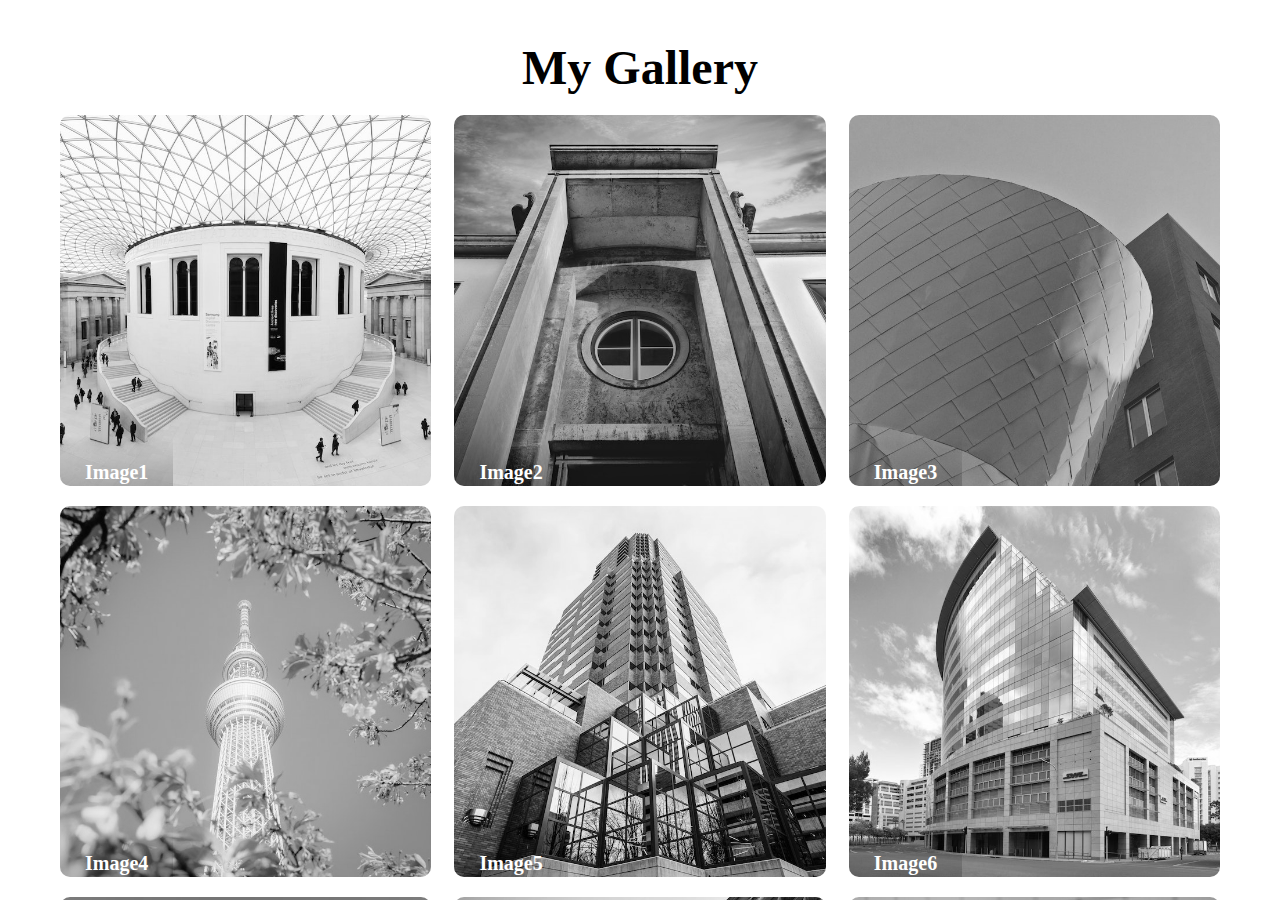
<file: index.html>
<!DOCTYPE html>
<html lang="en">

<head>
    <meta charset="UTF-8">
    <meta name="viewport" content="width=device-width, initial-scale=1.0">
    <title>Image Gallery</title>

    <link rel="stylesheet" href="style.css">

    <link rel="shortcut icon" href="img/favicon.ico">

</head>

<body>
    <div id="wrapper">
        <div class="container">
            <h1>My Gallery</h1>
            <div class="gallery">
                <figure class="card">
                    <img src="img/image1.jpg" alt="Image1">
                    <figcaption>Image1</figcaption>
                </figure>
                <figure class="card">
                    <img src="img/image2.jpeg" alt="Image2">
                    <figcaption>Image2</figcaption>
                </figure>
                <figure class="card">
                    <img src="img/image3.jpeg" alt="Image3">
                    <figcaption>Image3</figcaption>
                </figure>
                <figure class="card">
                    <img src="img/image4.jpeg" alt="Image4">
                    <figcaption>Image4</figcaption>
                </figure>
                <figure class="card">
                    <img src="img/image5.jpeg" alt="Image5">
                    <figcaption>Image5</figcaption>
                </figure>
                <figure class="card">
                    <img src="img/image6.jpeg" alt="Image6">
                    <figcaption>Image6</figcaption>
                </figure>
                <figure class="card">
                    <img src="img/image7.jpeg" alt="Image7">
                    <figcaption>Image7</figcaption>
                </figure>
                <figure class="card">
                    <img src="img/image8.jpeg" alt="Image8">
                    <figcaption>Image8</figcaption>
                </figure>
                <figure class="card">
                    <img src="img/image9.jpeg" alt="Image9">
                    <figcaption>Image9</figcaption>
                </figure>
                <figure class="card">
                    <img src="img/image10.jpg" alt="Image10">
                    <figcaption>Image10</figcaption>
                </figure>
                <figure class="card">
                    <img src="img/image11.jpg" alt="Image11">
                    <figcaption>Image11</figcaption>
                </figure>
                <figure class="card">
                    <img src="img/image12.jpg" alt="Image12">
                    <figcaption>Image12</figcaption>
                </figure>
            </div>
        </div>
    </div>
</body>

</html>
</file>
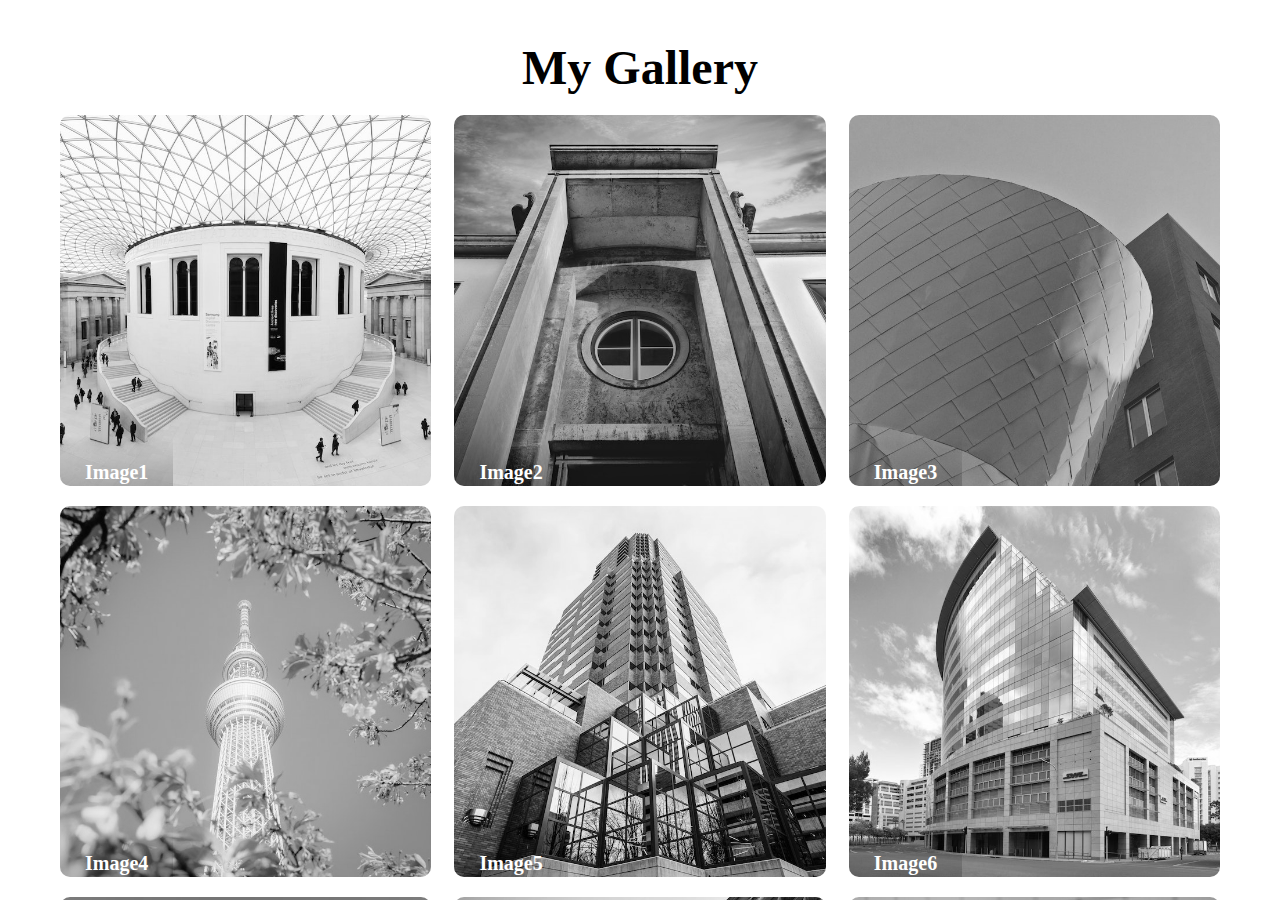
<file: indexMe.html>
<!DOCTYPE html>
<html lang="en">

<head>
    <meta charset="UTF-8">
    <meta name="viewport" content="width=device-width, initial-scale=1.0">
    <title>Image Gallery</title>

    <link rel="stylesheet" href="styleMe.css">

    <link rel="shortcut icon" href="img/favicon.ico">

</head>

<body>
    <div id="wrapper">
        <div class="container">
            <h1>My Gallery</h1>
            <div class="gallery">
                <figure class="card">
                    <img src="img/image1.jpg" alt="Image1">
                    <figcaption>Image1</figcaption>
                </figure>
                <figure class="card">
                    <img src="img/image2.jpeg" alt="Image2">
                    <figcaption>Image2</figcaption>
                </figure>
                <figure class="card">
                    <img src="img/image3.jpeg" alt="Image3">
                    <figcaption>Image3</figcaption>
                </figure>
                <figure class="card">
                    <img src="img/image4.jpeg" alt="Image4">
                    <figcaption>Image4</figcaption>
                </figure>
                <figure class="card">
                    <img src="img/image5.jpeg" alt="Image5">
                    <figcaption>Image5</figcaption>
                </figure>
                <figure class="card">
                    <img src="img/image6.jpeg" alt="Image6">
                    <figcaption>Image6</figcaption>
                </figure>
                <figure class="card">
                    <img src="img/image7.jpeg" alt="Image7">
                    <figcaption>Image7</figcaption>
                </figure>
                <figure class="card">
                    <img src="img/image8.jpeg" alt="Image8">
                    <figcaption>Image8</figcaption>
                </figure>
                <figure class="card">
                    <img src="img/image9.jpeg" alt="Image9">
                    <figcaption>Image9</figcaption>
                </figure>
                <figure class="card">
                    <img src="img/image10.jpg" alt="Image10">
                    <figcaption>Image10</figcaption>
                </figure>
                <figure class="card">
                    <img src="img/image11.jpg" alt="Image11">
                    <figcaption>Image11</figcaption>
                </figure>
                <figure class="card">
                    <img src="img/image12.jpg" alt="Image12">
                    <figcaption>Image12</figcaption>
                </figure>
            </div>
        </div>
    </div>
</body>

</html>
</file>
<file: style.css>
*{
    margin: 0;
    padding: 0;
    box-sizing: border-box;
}

#wrapper {
    height: 100vh;    
    overflow-x: hidden;
    overflow-y: auto;
}

.container {
    height: 100%;
    max-width: 1200px;
    margin: 0 auto;
    padding: 20px;
}

.container h1{
    margin: 20px 0;
    text-align: center;
    font-size: 3rem;
}

.gallery {
    display: flex;
    flex-wrap: wrap;
    justify-content: space-between;
}

.card {
    width: 32%;
    overflow: hidden;
    height: 100%;
    border-radius: 10px;
    margin-bottom: 20px;
    position: relative;
    display: flex;
}

.card img{
    height: 100%;
    width: 100%;
    filter: grayscale(100%);
    object-fit: cover;
}

.card:hover {
    transform: scale(1.03);
    transition-duration: 0.3s;
    filter: drop-shadow(0 0 10px #333);
}

.card:hover img {
    filter: grayscale(0);
}

.card figcaption {
    position: absolute;
    bottom: 0;
    left: 0;
    width: fit-content;
    height: 16px;
    background: linear-gradient(0deg, rgba(0, 0, 0, 0.2) 0%, rgba(255, 255, 255, 0) 100%);
    color: #fff;
    padding: 25px;
    /* opacity: 0; */
    text-align: center;
    font-weight: 700;
    font-size: 20px;
}

.card:hover figcaption {
    opacity: 1;
    transform: scale(1.03);
    transition-duration: 0.3s;
}
</file>
<file: styleMe.css>
*{
    margin: 0;
    padding: 0;
    box-sizing: border-box;
}

#wrapper {
    height: 100vh;    
    overflow-x: hidden;
    overflow-y: auto;
}

.container {
    height: 100%;
    max-width: 1200px;
    margin: 0 auto;
    padding: 20px;
}

.container h1{
    margin: 20px 0;
    text-align: center;
    font-size: 3rem;
}

.gallery {
    display: flex;
    flex-wrap: wrap;
    justify-content: space-between;
}

.card {
    width: 32%;
    overflow: hidden;
    height: 100%;
    border-radius: 10px;
    margin-bottom: 20px;
    position: relative;
    display: flex;
}

.card img{
    height: 100%;
    width: 100%;
    filter: grayscale(100%);
    object-fit: cover;
}

.card:hover {
    transform: scale(1.03);
    transition-duration: 0.3s;
    filter: drop-shadow(0 0 10px #333);
}

.card:hover img {
    filter: grayscale(0);
}

.card figcaption {
    position: absolute;
    bottom: 0;
    left: 0;
    width: fit-content;
    height: 16px;
    background: linear-gradient(0deg, rgba(0, 0, 0, 0.2) 0%, rgba(255, 255, 255, 0) 100%);
    color: #fff;
    padding: 25px;
    /* opacity: 0; */
    text-align: center;
    font-weight: 700;
    font-size: 20px;
}

.card:hover figcaption {
    opacity: 1;
    transform: scale(1.03);
    transition-duration: 0.3s;
}
</file>
